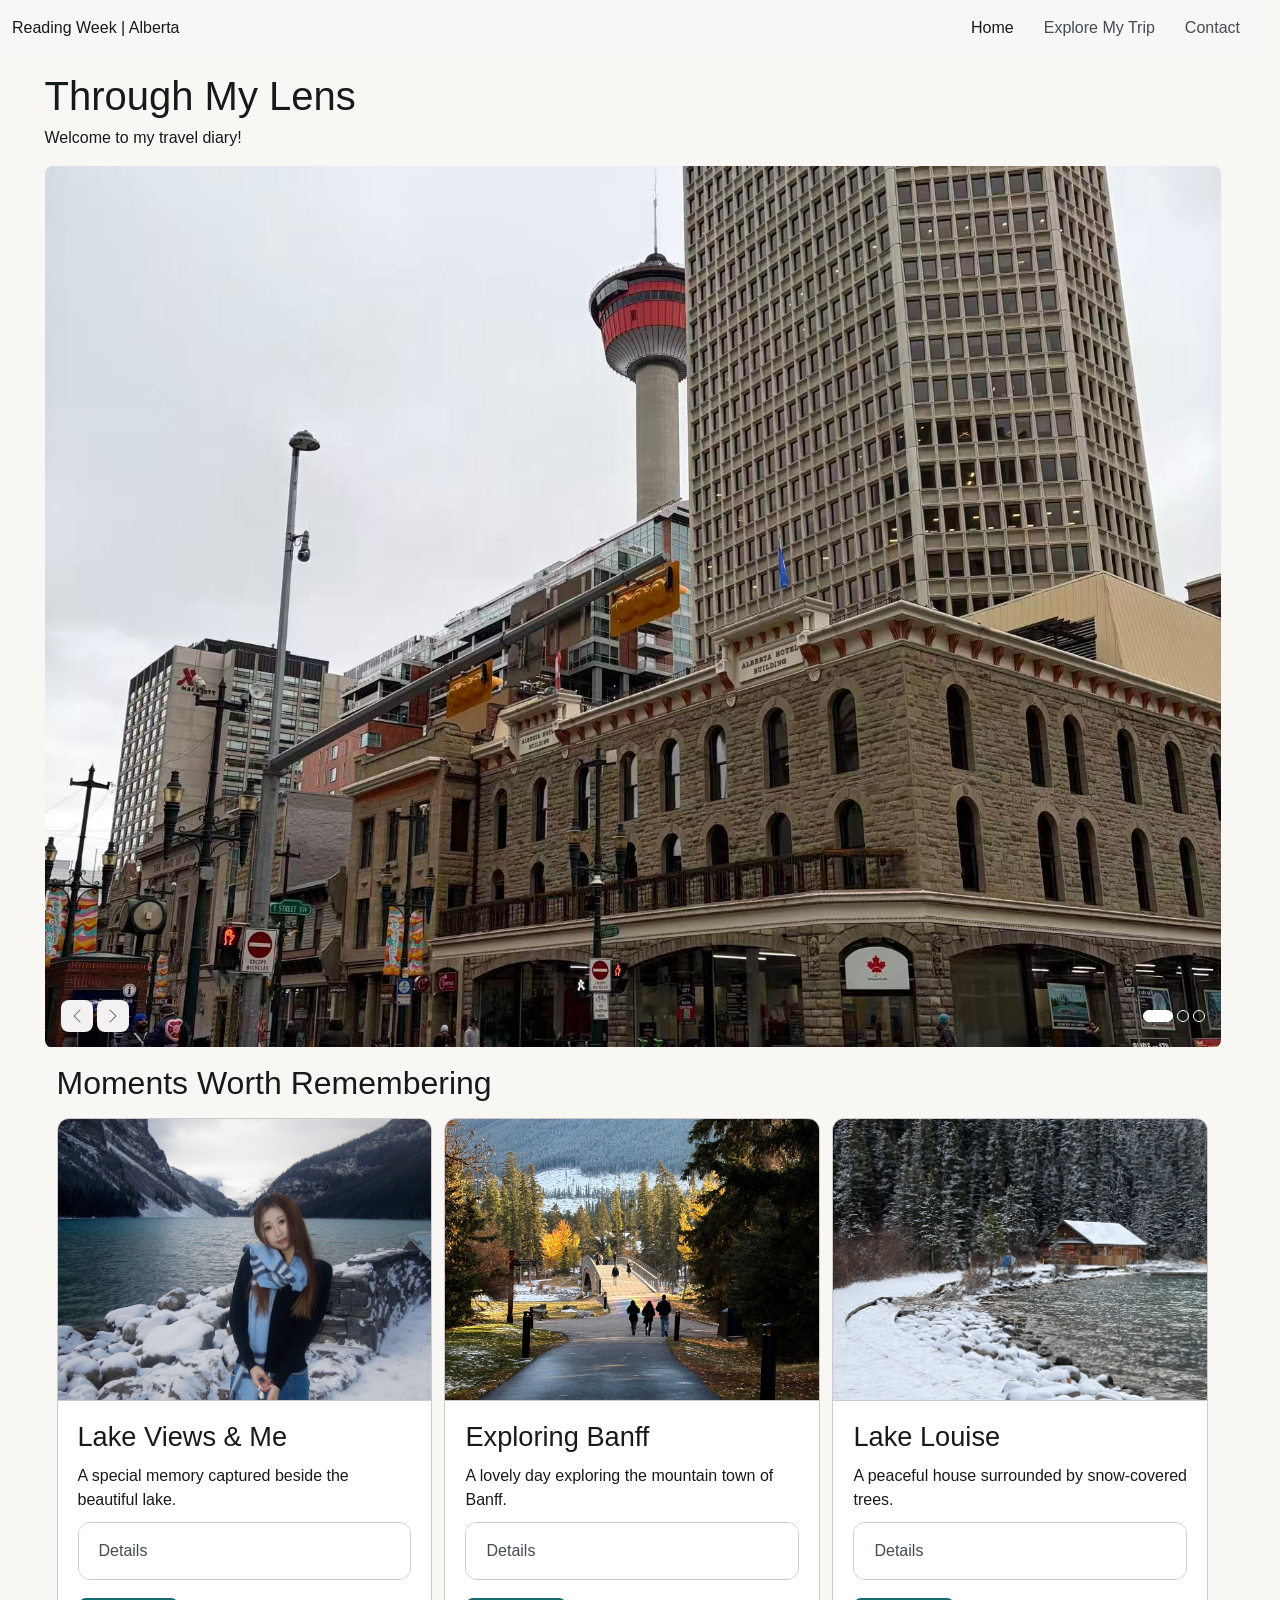
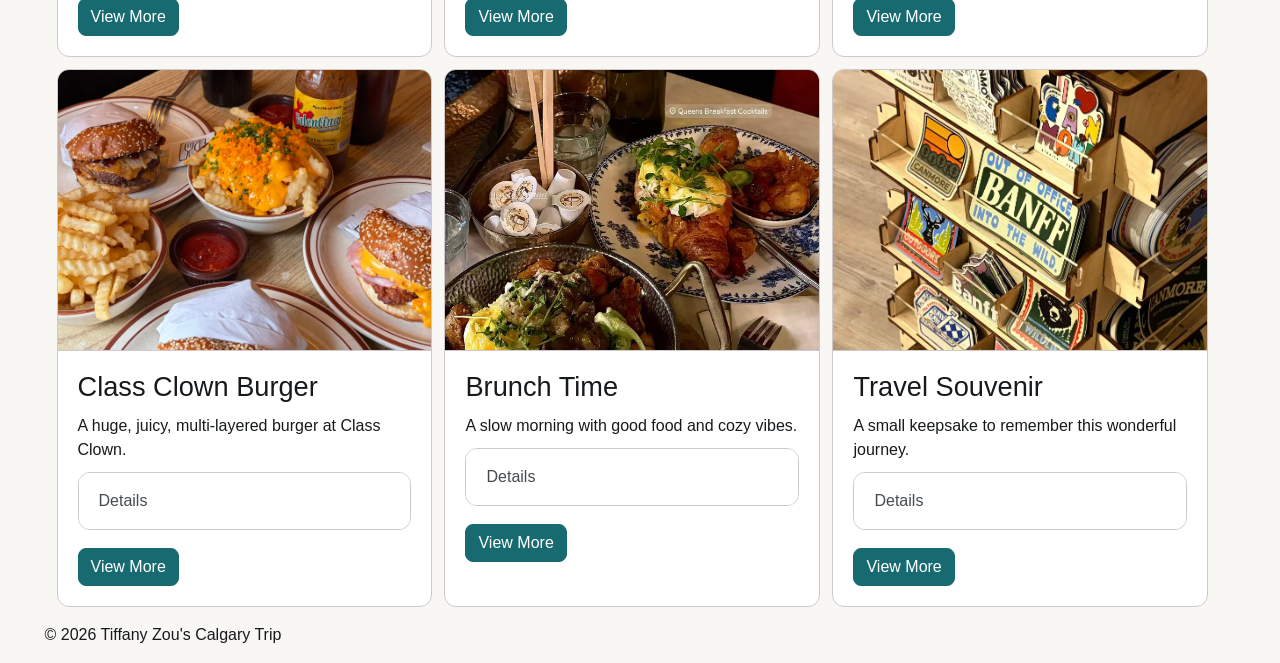
<file: index.html>
<!DOCTYPE html>
<html lang="en">
<head>
    <meta charset="UTF-8">
    <meta name="viewport" content="width=device-width, initial-scale=1.0">
    <title>Tiffany Zou's Calgary Trip | Home</title>
    <link rel="stylesheet" href="css/bootstrap.min.css">
    <link rel="stylesheet" href="css/style.css">
    <script type="module" src="js/bootstrap.bundle.min.js"></script>
</head>

<body>

    <nav class="navbar md:navbar-expand bg-1 fg-2">
        <div class="container-fluid">

            <a class="navbar-brand" href="index.html">
                Reading Week | Alberta
            </a>

            <button class="btn-icon navbar-toggler"
                    type="button"
                    data-bs-toggle="drawer"
                    data-bs-target="#navbarNav"
                    aria-controls="navbarNav"
                    aria-expanded="false"
                    aria-label="Toggle navigation">
                <span class="navbar-toggler-icon"
                    aria-hidden="true"></span>
            </button>

            <dialog class="drawer drawer-end"
                    tabindex="-1"
                    id="navbarNav"
                    aria-labelledby="navbarNavLabel">

                <div class="drawer-header">
                    <div class="drawer-title"
                        id="navbarNavLabel">Menu</div>

                    <button type="button"
                            class="btn-close"
                            data-bs-dismiss="drawer"
                            aria-label="Close"></button>
                </div>

                <div class="drawer-body">
                    <ul class="navbar-nav ms-auto">

                        <li class="nav-item">
                            <a class="nav-link active"
                            aria-current="page"
                            href="index.html">Home</a>
                        </li>

                        <li class="nav-item">
                            <a class="nav-link"
                            href="#mytrip">
                                Explore My Trip
                            </a>
                        </li>

                        <li class="nav-item">
                            <a class="nav-link"
                            href="contact.html">Contact</a>
                        </li>

                    </ul>
                </div>
            </dialog>
        </div>
    </nav>
        
    <main class="container mt-5">

        <h1>Through My Lens</h1>
        <p>Welcome to my travel diary!</p>

        <div id="calgaryCarousel" class="carousel carousel-overlay slide mt-4">

            <div class="carousel-inner rounded-5">

                <div class="carousel-item active">
                    <img src="images/calgary1.jpg"
                        class="d-block w-100"
                        alt="Calgary Tower">
                </div>

                <div class="carousel-item">
                    <img src="images/calgary2.jpg"
                        class="d-block w-100"
                        alt="Architectural buildings in downtown">
                </div>

                <div class="carousel-item">
                    <img src="images/calgary3.jpg"
                        class="d-block w-100"
                        alt="Stephen Avenue Walk">
                </div>

            </div>

            <div class="carousel-overlay-controls">

                <div>
                    <button class="btn-icon btn-sm btn-subtle theme-secondary"
                            type="button"
                            data-bs-target="#calgaryCarousel"
                            data-bs-slide="prev">
                        <span class="carousel-icon-prev" aria-hidden="true"></span>
                        <span class="visually-hidden">Previous</span>
                    </button>

                    <button class="btn-icon btn-sm btn-subtle theme-secondary"
                            type="button"
                            data-bs-target="#calgaryCarousel"
                            data-bs-slide="next">
                        <span class="carousel-icon-next" aria-hidden="true"></span>
                        <span class="visually-hidden">Next</span>
                    </button>
                </div>

                <div class="carousel-indicators">
                    <button type="button" data-bs-target="#calgaryCarousel"
                            data-bs-slide-to="0" class="active"
                            aria-current="true" aria-label="Slide 1"></button>
                    <button type="button" data-bs-target="#calgaryCarousel"
                            data-bs-slide-to="1" aria-label="Slide 2"></button>
                    <button type="button" data-bs-target="#calgaryCarousel"
                            data-bs-slide-to="2" aria-label="Slide 3"></button>
                </div>

            </div>
        </div>
   
        <div class="container mt-5" id="mytrip">
            <h2 class="my-5">Moments Worth Remembering</h2>

            <div class="row g-4">

                <div class="col-12 md:col-6 lg:col-4">
                    <div class="card h-100">

                        <img src="images/lake-portrait.jpg"
                            class="card-img-top w-100 ratio-4x3 object-fit-contain bg-1"
                            alt="A personal photo taken at Lake Louise">

                        <div class="card-body">
                            <h3 class="card-title">Lake Views &amp; Me</h3>
                            <p class="card-text">
                                A special memory captured beside the beautiful lake.
                            </p>

                            <div class="accordion mb-3">
                                <details class="accordion-item">
                                    <summary class="accordion-header">
                                        Details
                                    </summary>
                                    <div class="accordion-body">
                                        A personal photograph taken beside Lake Louise,
                                        with the beautiful natural scenery in the background.
                                    </div>
                                </details>
                            </div>

                            <button type="button"
                                    class="btn-solid theme-primary"
                                    data-bs-toggle="dialog"
                                    data-bs-target="#portraitDialog">
                                View More
                            </button>

                            <dialog class="dialog"
                                    id="portraitDialog"
                                    aria-labelledby="portraitDialogTitle">

                                <div class="dialog-header">
                                    <h4 class="dialog-title" id="portraitDialogTitle">
                                        Lake Views &amp; Me
                                    </h4>
                                    <button type="button"
                                            class="btn-close"
                                            data-bs-dismiss="dialog"
                                            aria-label="Close"></button>
                                </div>

                                <div class="dialog-body">
                                    <p>
                                        This photograph captures a personal moment
                                        during my visit to Lake Louise. It is one of
                                        the memories I wanted to keep from this journey.
                                    </p>
                                </div>

                                <div class="dialog-footer">
                                    <button type="button"
                                            class="btn-solid theme-secondary"
                                            data-bs-dismiss="dialog">
                                        Close
                                    </button>
                                </div>

                            </dialog>
                        </div>
                    </div>
                </div>

                <div class="col-12 md:col-6 lg:col-4">
                    <div class="card h-100">

                        <img src="images/banff.jpg"
                            class="card-img-top w-100 ratio-4x3 object-fit-cover"
                            alt="A view of Banff in Alberta">

                        <div class="card-body">
                            <h3 class="card-title">Exploring Banff</h3>
                            <p class="card-text">
                                A lovely day exploring the mountain town of Banff.
                            </p>

                            <div class="accordion mb-3">
                                <details class="accordion-item">
                                    <summary class="accordion-header">
                                        Details
                                    </summary>
                                    <div class="accordion-body">
                                        Banff is a mountain town surrounded by
                                        the Canadian Rockies, with beautiful scenery
                                        around its streets.
                                    </div>
                                </details>
                            </div>

                            <button type="button"
                                    class="btn-solid theme-primary"
                                    data-bs-toggle="dialog"
                                    data-bs-target="#banffDialog">
                                View More
                            </button>

                            <dialog class="dialog"
                                    id="banffDialog"
                                    aria-labelledby="banffDialogTitle">

                                <div class="dialog-header">
                                    <h4 class="dialog-title" id="banffDialogTitle">
                                        Exploring Banff
                                    </h4>
                                    <button type="button"
                                            class="btn-close"
                                            data-bs-dismiss="dialog"
                                            aria-label="Close"></button>
                                </div>

                                <div class="dialog-body">
                                    <p>
                                        Exploring Banff was an enjoyable part of
                                        my trip. I loved seeing the mountain scenery
                                        surrounding this small town.
                                    </p>
                                </div>

                                <div class="dialog-footer">
                                    <button type="button"
                                            class="btn-solid theme-secondary"
                                            data-bs-dismiss="dialog">
                                        Close
                                    </button>
                                </div>

                            </dialog>
                        </div>
                    </div>
                </div>

                <div class="col-12 md:col-6 lg:col-4">
                    <div class="card h-100">

                        <img src="images/lake-view.jpg"
                            class="card-img-top w-100 ratio-4x3 object-fit-cover"
                            alt="A house surrounded by snow-covered trees">

                        <div class="card-body">
                            <h3 class="card-title">Lake Louise</h3>
                            <p class="card-text">
                                A peaceful house surrounded by snow-covered trees.
                            </p>

                            <div class="accordion mb-3">
                                <details class="accordion-item">
                                    <summary class="accordion-header">
                                        Details
                                    </summary>
                                    <div class="accordion-body">
                                        The snowy trees and quiet surroundings
                                        made this scene feel especially peaceful.
                                    </div>
                                </details>
                            </div>

                            <button type="button"
                                    class="btn-solid theme-primary"
                                    data-bs-toggle="dialog"
                                    data-bs-target="#lakeViewDialog">
                                View More
                            </button>

                            <dialog class="dialog"
                                    id="lakeViewDialog"
                                    aria-labelledby="lakeViewDialogTitle">

                                <div class="dialog-header">
                                    <h4 class="dialog-title" id="lakeViewDialogTitle">
                                        Lake Louise
                                    </h4>
                                    <button type="button"
                                            class="btn-close"
                                            data-bs-dismiss="dialog"
                                            aria-label="Close"></button>
                                </div>

                                <div class="dialog-body">
                                    <p>
                                        This photograph shows a quiet winter scene
                                        near Lake Louise. I wanted to capture the
                                        peaceful atmosphere of the snowy landscape.
                                    </p>
                                </div>

                                <div class="dialog-footer">
                                    <button type="button"
                                            class="btn-solid theme-secondary"
                                            data-bs-dismiss="dialog">
                                        Close
                                    </button>
                                </div>

                            </dialog>
                        </div>
                    </div>
                </div>

                <div class="col-12 md:col-6 lg:col-4">
                    <div class="card h-100">

                        <img src="images/burger.jpg"
                            class="card-img-top w-100 ratio-4x3 object-fit-cover"
                            alt="A large multi-layered burger at Class Clown">

                        <div class="card-body">
                            <h3 class="card-title">Class Clown Burger</h3>
                            <p class="card-text">
                                A huge, juicy, multi-layered burger at Class Clown.
                            </p>

                            <div class="accordion mb-3">
                                <details class="accordion-item">
                                    <summary class="accordion-header">
                                        Details
                                    </summary>
                                    <div class="accordion-body">
                                        This burger stood out for its generous
                                        layers and impressive size.
                                    </div>
                                </details>
                            </div>

                            <button type="button"
                                    class="btn-solid theme-primary"
                                    data-bs-toggle="dialog"
                                    data-bs-target="#burgerDialog">
                                View More
                            </button>

                            <dialog class="dialog"
                                    id="burgerDialog"
                                    aria-labelledby="burgerDialogTitle">

                                <div class="dialog-header">
                                    <h4 class="dialog-title" id="burgerDialogTitle">
                                        Class Clown Burger
                                    </h4>
                                    <button type="button"
                                            class="btn-close"
                                            data-bs-dismiss="dialog"
                                            aria-label="Close"></button>
                                </div>

                                <div class="dialog-body">
                                    <p>
                                        Food was also part of my travel experience.
                                        This large, multi-layered burger from
                                        Class Clown was one of my memorable meals.
                                    </p>
                                </div>

                                <div class="dialog-footer">
                                    <button type="button"
                                            class="btn-solid theme-secondary"
                                            data-bs-dismiss="dialog">
                                        Close
                                    </button>
                                </div>

                            </dialog>
                        </div>
                    </div>
                </div>

                <div class="col-12 md:col-6 lg:col-4">
                    <div class="card h-100">

                        <img src="images/brunch.jpg"
                            class="card-img-top w-100 ratio-4x3 object-fit-cover"
                            alt="Brunch served at a restaurant">

                        <div class="card-body">
                            <h3 class="card-title">Brunch Time</h3>
                            <p class="card-text">
                                A slow morning with good food and cozy vibes.
                            </p>

                            <div class="accordion mb-3">
                                <details class="accordion-item">
                                    <summary class="accordion-header">
                                        Details
                                    </summary>
                                    <div class="accordion-body">
                                        A relaxing brunch was a nice way
                                        to start the day before exploring more places.
                                    </div>
                                </details>
                            </div>

                            <button type="button"
                                    class="btn-solid theme-primary"
                                    data-bs-toggle="dialog"
                                    data-bs-target="#brunchDialog">
                                View More
                            </button>

                            <dialog class="dialog"
                                    id="brunchDialog"
                                    aria-labelledby="brunchDialogTitle">

                                <div class="dialog-header">
                                    <h4 class="dialog-title" id="brunchDialogTitle">
                                        Brunch Time
                                    </h4>
                                    <button type="button"
                                            class="btn-close"
                                            data-bs-dismiss="dialog"
                                            aria-label="Close"></button>
                                </div>

                                <div class="dialog-body">
                                    <p>
                                        This brunch was a lovely part of my journey.
                                        Good food and a cozy atmosphere made the
                                        morning feel relaxed and enjoyable.
                                    </p>
                                </div>

                                <div class="dialog-footer">
                                    <button type="button"
                                            class="btn-solid theme-secondary"
                                            data-bs-dismiss="dialog">
                                        Close
                                    </button>
                                </div>

                            </dialog>
                        </div>
                    </div>
                </div>

                <div class="col-12 md:col-6 lg:col-4">
                    <div class="card h-100">

                        <img src="images/magnet.jpg"
                            class="card-img-top w-100 ratio-4x3 object-fit-cover"
                            alt="A souvenir fridge magnet from Alberta">

                        <div class="card-body">
                            <h3 class="card-title">Travel Souvenir</h3>
                            <p class="card-text">
                                A small keepsake to remember this wonderful journey.
                            </p>

                            <div class="accordion mb-3">
                                <details class="accordion-item">
                                    <summary class="accordion-header">
                                        Details
                                    </summary>
                                    <div class="accordion-body">
                                        I like collecting small souvenirs
                                        that remind me of the places I have visited.
                                    </div>
                                </details>
                            </div>

                            <button type="button"
                                    class="btn-solid theme-primary"
                                    data-bs-toggle="dialog"
                                    data-bs-target="#magnetDialog">
                                View More
                            </button>

                            <dialog class="dialog"
                                    id="magnetDialog"
                                    aria-labelledby="magnetDialogTitle">

                                <div class="dialog-header">
                                    <h4 class="dialog-title" id="magnetDialogTitle">
                                        Travel Souvenir
                                    </h4>
                                    <button type="button"
                                            class="btn-close"
                                            data-bs-dismiss="dialog"
                                            aria-label="Close"></button>
                                </div>

                                <div class="dialog-body">
                                    <p>
                                        This fridge magnet is a small reminder
                                        of my journey through Alberta and the
                                        memories I made along the way.
                                    </p>
                                </div>

                                <div class="dialog-footer">
                                    <button type="button"
                                            class="btn-solid theme-secondary"
                                            data-bs-dismiss="dialog">
                                        Close
                                    </button>
                                </div>

                            </dialog>
                        </div>
                    </div>
                </div>

            </div>
        </div>

    </main>

    <footer class="container mt-5">
        <p>&copy; 2026 Tiffany Zou's Calgary Trip</p>
    </footer>

</body> 
</html>
</file>
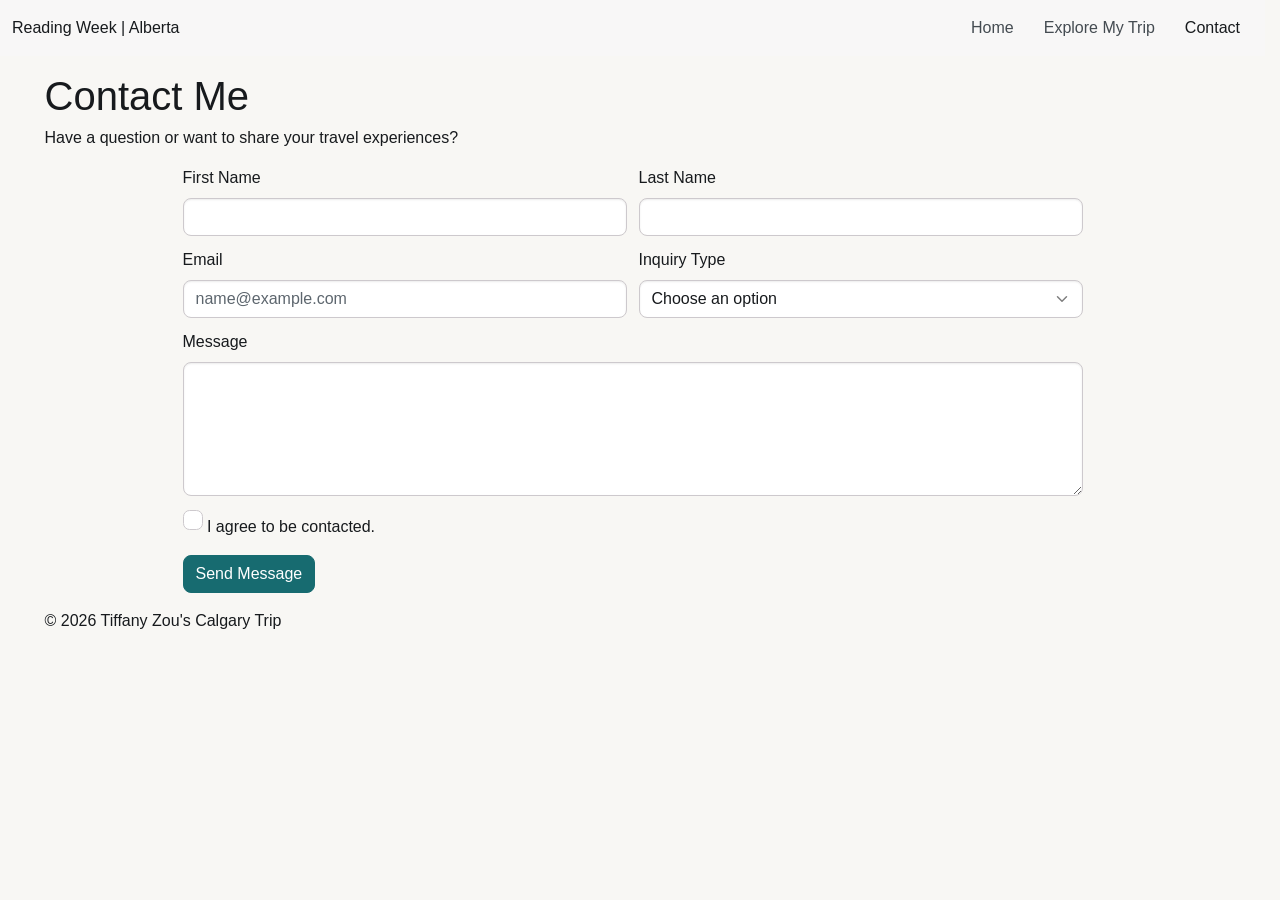
<file: contact.html>
<!DOCTYPE html>
<html lang="en">
<head>
    <meta charset="UTF-8">
    <meta name="viewport" content="width=device-width, initial-scale=1.0">
    <title>Tiffany Zou's Calgary Trip | Contact</title>
    <link rel="stylesheet" href="css/bootstrap.min.css">
    <link rel="stylesheet" href="css/style.css">
    <script type="module" src="js/bootstrap.bundle.min.js"></script>
</head>

<body>

    <nav class="navbar md:navbar-expand bg-1 fg-2">
        <div class="container-fluid">

            <a class="navbar-brand" href="index.html">
                Reading Week | Alberta
            </a>

            <button class="btn-icon navbar-toggler"
                    type="button"
                    data-bs-toggle="drawer"
                    data-bs-target="#navbarNav"
                    aria-controls="navbarNav"
                    aria-expanded="false"
                    aria-label="Toggle navigation">
                <span class="navbar-toggler-icon"
                      aria-hidden="true"></span>
            </button>

            <dialog class="drawer drawer-end"
                    tabindex="-1"
                    id="navbarNav"
                    aria-labelledby="navbarNavLabel">

                <div class="drawer-header">
                    <div class="drawer-title"
                        id="navbarNavLabel">Menu</div>

                    <button type="button"
                            class="btn-close"
                            data-bs-dismiss="drawer"
                            aria-label="Close"></button>
                </div>

                <div class="drawer-body">
                    <ul class="navbar-nav ms-auto">

                        <li class="nav-item">
                            <a class="nav-link"
                               href="index.html">Home</a>
                        </li>

                        <li class="nav-item">
                            <a class="nav-link"
                               href="index.html#mytrip">
                                Explore My Trip
                            </a>
                        </li>

                        <li class="nav-item">
                            <a class="nav-link active"
                               aria-current="page"
                               href="contact.html">Contact</a>
                        </li>

                    </ul>
                </div>
            </dialog>
        </div>
    </nav>

    <main class="container mt-5">
        <h1>Contact Me</h1>
        <p>Have a question or want to share your travel experiences?</p>

        <form class="mx-auto" style="max-width: 900px">
            <div class="row g-4">

                <div class="col-12 md:col-6">
                    <div class="form-field">
                        <label for="firstName" class="form-label">
                            First Name
                        </label>
                        <input type="text"
                               class="form-control"
                               id="firstName"
                               name="firstName"
                               required>
                    </div>
                </div>

                <div class="col-12 md:col-6">
                    <div class="form-field">
                        <label for="lastName" class="form-label">
                            Last Name
                        </label>
                        <input type="text"
                               class="form-control"
                               id="lastName"
                               name="lastName">
                    </div>
                </div>

                <div class="col-12 md:col-6">
                    <div class="form-field">
                        <label for="email" class="form-label">
                            Email
                        </label>
                        <input type="email"
                               class="form-control"
                               id="email"
                               name="email"
                               placeholder="name@example.com"
                               required>
                    </div>
                </div>

                <div class="col-12 md:col-6">
                    <div class="form-field">
                        <label for="inquiryType" class="form-label">
                            Inquiry Type
                        </label>
                        <select class="form-control"
                                id="inquiryType"
                                name="inquiryType">
                            <option value="">Choose an option</option>
                            <option value="travel">Travel Questions</option>
                            <option value="photos">Photography</option>
                            <option value="other">Other</option>
                        </select>
                    </div>
                </div>

                <div class="col-12">
                    <div class="form-field">
                        <label for="message" class="form-label">
                            Message
                        </label>
                        <textarea class="form-control"
                                  id="message"
                                  name="message"
                                  rows="5"></textarea>
                    </div>
                </div>

                <div class="col-12">
                    <div class="form-field">
                        <label for="consent" class="form-label">
                            <input type="checkbox"
                                   class="check"
                                   id="consent"
                                   name="consent"
                                   required>
                            I agree to be contacted.
                        </label>
                    </div>
                </div>

            </div>

            <button type="submit"
                    class="btn-solid theme-primary mt-5">
                Send Message
            </button>
        </form>
    </main>

    <footer class="container mt-5">
        <p>&copy; 2026 Tiffany Zou's Calgary Trip</p>
    </footer>

</body>
</html>
</file>
<file: css/style.css>
:root {
    --bs-primary-bg: #176B70;
    --bs-primary-fg: #176B70;
    --bs-primary-fg-emphasis: #104E52;
    --bs-primary-border: #176B70;
    --bs-primary-focus-ring: #176B70;
    --bs-primary-contrast: #ffffff;
}

.btn-solid.theme-primary {
    --bs-theme-bg: #176B70;
    --bs-theme-border: #176B70;
    --bs-theme-contrast: #ffffff;
}

body {
    background-color: #f8f7f4;
}
</file>
